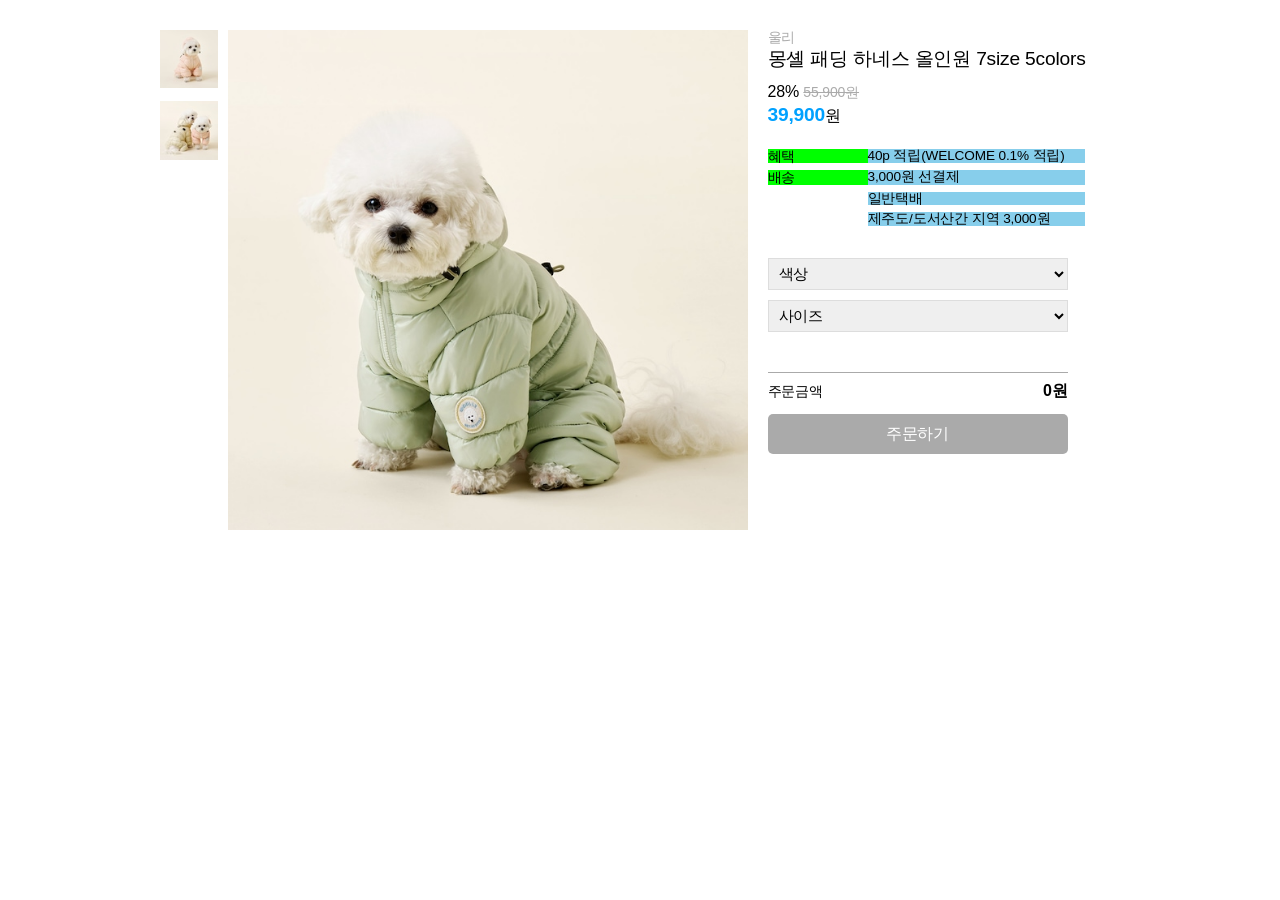
<file: product_list.html>
<!DOCTYPE html>
<html lang="en">
<head>
    <meta charset="UTF-8">
    <meta name="viewport" content="width=device-width, initial-scale=1.0">
    <title>강아지 패션 > 몽셸 패딩 하네스 올인원 | 오늘의 집</title>
    <link rel="stylesheet" href="./reset.css">
    <link rel="stylesheet" href="./product_list.css">
    <script src="./list.js" defer></script>
</head>
<body>
    <main>
        <div class="item_detail flex-r-start">
            <div class="left_thum flex-r-start">
                <div class="small_thum flex-col">
                    <p class="small"><img src="./dog_images/small1.jpg" alt=""></p>
                    <p class="small"><img src="./dog_images/small2.jpg" alt=""></p>
                </div>
                <div class="big_thum"><img src="./dog_images/big1.jpg" alt=""></div>
            </div>
            <div class="right_container flex-c-start">
                <p class="brand">울리</p>
                <h1>몽셸 패딩 하네스 올인원 7size 5colors</h1>
                <p>28% <del>55,900원</del></p>
                <p><em>39,900</em>원</p>
                <dl class="benefit">
                    <dt>혜택</dt>
                    <dd>40p 적립(WELCOME 0.1% 적립)</dd>
                    <dt>배송</dt>
                    <dd>3,000원 선결제</dd>
                    <dd>일반택배</dd>
                    <dd>제주도/도서산간 지역 3,000원</dd>
                </dl>
                <form action="#" method="get" id="order_frm" class="flex-c-start">
                    <!-- data-* 속성 -->
                    <!-- select 태그 내 data 속성의 존재이유 : 사용자가 선택한 옵션이 저장될 위치 -->
                    <select name="color" id="color" data-color="">
                        <option value="">색상</option>
                        <option value="red">스카이블루 (39,900 ~ 39,990원)</option>
                        <option value="blue">딸기 (39,900원)</option>
                    </select>
                    <select name="size" id="size" data-size="">
                        <option value="">사이즈</option>
                        <option value="s">S (39,900원)</option>
                        <option value="m">SM (39,900원)</option>
                        <option value="m" disabled>M (39,900원) / 품절</option>
                    </select>
                    <span class="opt_result flex-c-start">
                        <span class="result">색상: 딸기 / 사이즈: SM</span>
                        <button type="button" class="close">X</button>
                        <span>
                            <button class="minus">-</button>
                            <input type="text" class="num" data-num="1" value="0" readonly>
                            <button class="plus">+</button>
                        </span>
                        <span class="price" data-price=""><em>0</em>원</span>
                    </span>
                    <p class="total_price flex-r-between" data-total-price=""><span>주문금액</span><em>0원</em></p>
                    <button type="button" id="order_btn">주문하기</button>
                </form>
            </div>
        </div>
    </main>
</body>
</html>
</file>
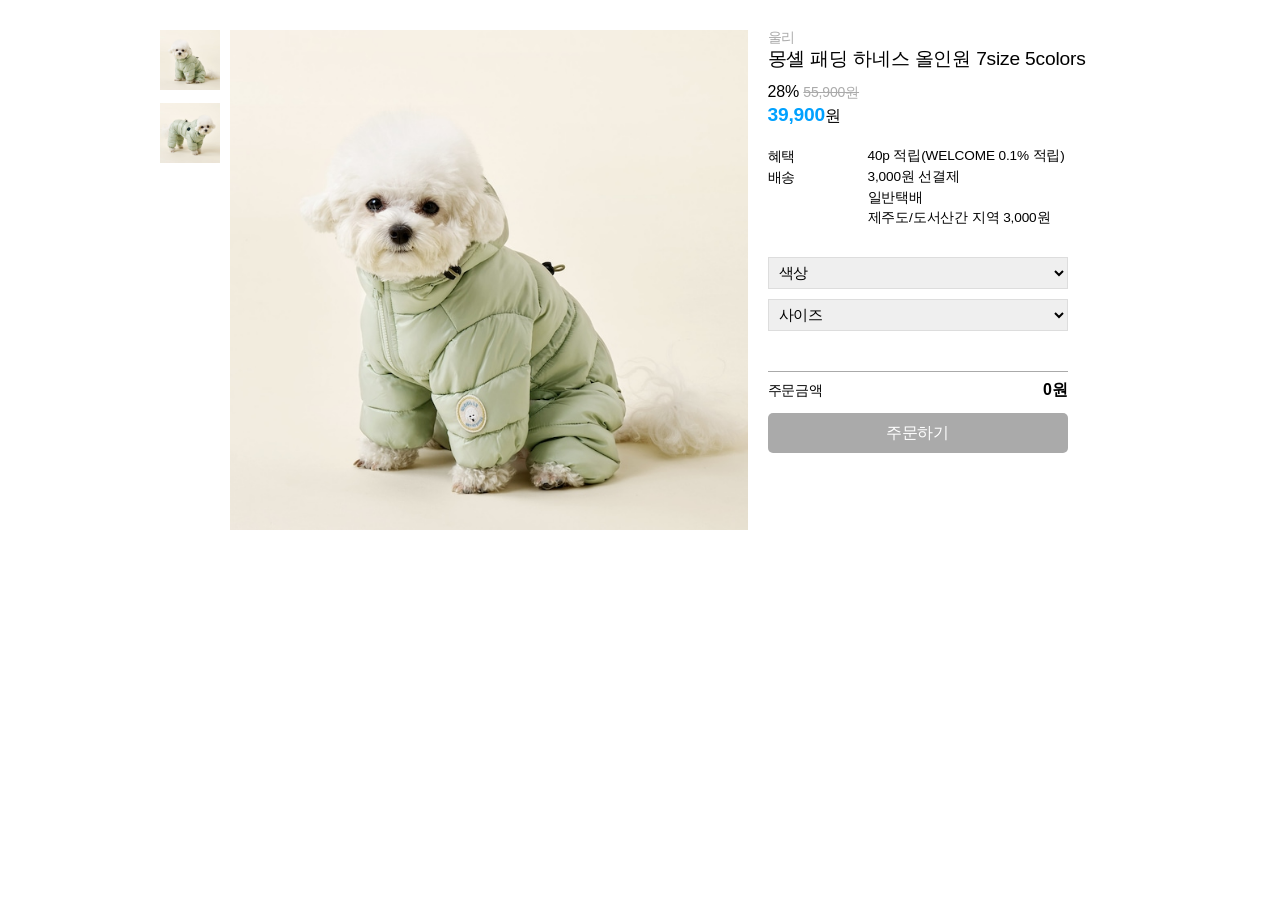
<file: student/product_list.html>
<!DOCTYPE html>
<html lang="ko">

<head>
    <meta charset="UTF-8">
    <meta name="viewport" content="width=device-width, initial-scale=1.0">
    <title>강아지 패션 > 몽셸 패딩 하네스 올인원 | 오늘의 집</title>
    <link rel="stylesheet" href="./reset.css">
    <link rel="stylesheet" href="./product_list.css">
    <script src="./list.js" defer></script>
</head>

<body>
    <main>
        <div class="item_detail flex-r-start">
            <!-- (좌) 상품 작은 이미지와 큰 이미지 보기 영역 -->
            <div class="left_thum flex-r-start">
                <div class="small_thum flex-col">
                    <p class="small"><img src="./dog_images/big1.jpg" alt=""></p>
                    <p class="small"><img src="./dog_images/big2.jpg" alt=""></p>
                </div>
                <div class="big_thum"><img src="./dog_images/big1.jpg" alt=""></div>
            </div>
            <!-- (우) 상품 주문정보 표시 영역 -->
            <div class="right_container flex-c-start">
                <p class="brand">울리</p>
                <h1>몽셸 패딩 하네스 올인원 7size 5colors</h1>
                <p>28% <del>55,900원</del></p>
                <p><em>39,900</em>원</p>
                <dl class="benefit">
                    <dt>혜택</dt>
                    <dd>40p 적립(WELCOME 0.1% 적립)</dd>
                    <dt>배송</dt>
                    <dd>3,000원 선결제</dd>
                    <dd>일반택배</dd>
                    <dd>제주도/도서산간 지역 3,000원</dd>
                </dl>
                <form action="#" method="get" id="order_frm" class="flex-c-start">
                    <!-- 상품 옵션 선택 영역(색상) -->
                    <select name="color" id="color" data-color="">
                        <option value="">색상</option>
                        <option value="red">스카이블루 (39,900 ~ 39,990원)</option>
                        <option value="blue">딸기 (39,900원)</option>
                    </select>
                    <!-- 상품 옵션 선택 영역(사이즈) -->
                    <select name="size" id="size" data-size="">
                        <option value="">사이즈</option>
                        <option value="s">S (39,900원)</option>
                        <option value="m">SM (39,900원)</option>
                        <option value="m" disabled>M (39,900원) / 품절</option>
                    </select>
                    <!-- (위) 상품옵션을 모두 선택했을 때 선택한 옵션 출력 영역 -->
                    <span class="opt_result flex-c-start">
                        <span class="result">색상: 딸기 / 사이즈: SM</span><!-- 선택 색상/사이즈 -->
                        <button type="button" class="close">X</button><!-- 닫기 -->
                        <span><!-- 선택 색상/사이즈 옵션에 대한 수량 증감 -->
                            <button class="minus">-</button>
                            <input type="text" class="num" data-num="1" value="0" readonly>
                            <button class="plus">+</button>
                        </span><!-- 선택 수량에 대한 가격 -->
                        <span class="price" data-price=""><em>0</em>원</span>
                    </span>
                    <!-- (위) 선택옵션 기준 최종 주문가격 표시 -->
                    <p class="total_price flex-r-between" data-total-price=""><span>주문금액</span><em>0원</em></p>
                    <!-- 최종주문버튼 : 선택옵션 미출력 시 비활성화 / 선택옵션 출력 시 활성화 -->
                    <button type="button" id="order_btn">주문하기</button>
                </form>
            </div>
        </div>
    </main>
</body>

</html>
</file>
<file: product_list.css>
:root {
    --color-primary:#00A1FF;
    --color-gray:rgb(245, 245, 245);
    --color-disable:#aaa;
    --color-light-gray:#ddd;
}
/* common */
.flex-row {display:flex; flex-flow:row nowrap; justify-content: center; align-items: center;}
.flex-col {display:flex; flex-flow:column nowrap; justify-content: center; align-items: center;}
.flex-r-start {display:flex; flex-flow:row nowrap; justify-content: flex-start; align-items: flex-start;}
.flex-c-start {display:flex; flex-flow:column nowrap; justify-content: flex-start; align-items: flex-start;}
.flex-r-between {display:flex; flex-flow:row nowrap; justify-content:space-between; align-items:center;}
.flex-c-between {display:flex; flex-flow:column nowrap; justify-content:space-between; align-items:center;}

/* design */
main {width:1000px; margin:0 auto;}
main .item_detail {gap:20px; padding:30px 20px;}
main .item_detail .left_thum {gap:10px; width:600px;}
main .item_detail .left_thum .small_thum {gap:10px;}
main .item_detail .left_thum .small_thum .small {cursor:pointer;} /* 커서 포인트 옵션 태그를 안 써도 힌트로 줄 수 있는 속성 */
main .item_detail .left_thum .small_thum .small img {width:100%;}
main .item_detail .left_thum .big_thum {cursor:pointer; overflow:hidden; height:500px;}
main .item_detail .left_thum .big_thum img {width:100%;}
main .item_detail .right_container {gap:5px; width:calc(100% - 600px);}
main .item_detail .right_container .brand {font-size:0.9rem; color:var(--color-disable)}
main .item_detail .right_container h1 {font-size:1.2rem;}
main .item_detail .right_container h1+p {margin-top:10px;}
main .item_detail .right_container > p del {color:var(--color-disable); font-size:0.875rem;}
main .item_detail .right_container > p em {font-size:1.2rem; font-weight:700; color:var(--color-primary)}
main .item_detail .right_container .benefit {margin:20px 0; width:90%; display: flex; flex-flow: row wrap; justify-content: flex-end;}
main .item_detail .right_container .benefit dt {width:100px;/*  float:left; */ margin-bottom:7px; font-size:0.9rem; background-color: lime;}
/* main .item_detail .right_container .benefit dt:nth-of-type(2) {clear:left;} */
main .item_detail .right_container .benefit dd {width:calc(100% - 100px); /* float:right; */ margin-bottom:7px; font-size:0.85rem; background-color: skyblue;} 
main .item_detail .right_container #order_frm {}
main .item_detail .right_container #order_frm select {font-size:0.91rem; width:300px; margin-bottom:10px; outline:none; border:1px solid var(--color-light-gray); padding:6px;}
main .item_detail .right_container #order_frm select[data-color] {}
main .item_detail .right_container #order_frm select[data-size] {}
main .item_detail .right_container #order_frm .opt_result {gap:10px;position:relative; background: #f5f5f5;padding: 10px; width:300px; display:flex; flex-flow:column nowrap;}
main .item_detail .right_container #order_frm .opt_result .result {}
main .item_detail .right_container #order_frm .opt_result .close {font-size:0.75rem; position:absolute; right:10px; top:10px;}
main .item_detail .right_container #order_frm .opt_result .close+span {
    background:#fff; 
}
main .item_detail .right_container #order_frm .opt_result .close+span .minus,
main .item_detail .right_container #order_frm .opt_result .close+span .plus {width:20px; height:20px; background:none;}
main .item_detail .right_container #order_frm .opt_result .close+span input[data-num] {width:40px; text-align: center; outline:none;}
main .item_detail .right_container #order_frm .opt_result span[data-price] {position:absolute; right:10px; bottom:10px;}/* 내용이 어떻게 들어있던 항상 위치가 고정되어야 해서 포지션 넣음 */
main .item_detail .right_container #order_frm .opt_result span[data-price] em {font-weight:700; font-size:1.2rem;}
main .item_detail .right_container #order_frm .total_price {width:100%; margin:30px 0 0; border-top:1px solid var(--color-disable); padding-top:10px;}
main .item_detail .right_container #order_frm .total_price span {font-size:0.875rem;}
main .item_detail .right_container #order_frm .total_price em {font-weight:700;}
main .item_detail .right_container #order_frm #order_btn {
    background: var(--color-disable); width:100%;  color:#fff; height:40px; border-radius: 5px; margin-top:15px;
}
</file>
<file: student/product_list.css>
/* 변수 var */
:root {
    --color-primary: #00A1FF;
    --color-gray: rgb(245, 245, 245);
    --color-disable: #aaa;
    --color-light-gray: #ddd;
}

/* var class */
.flex-row {
    display: flex; flex-flow: row nowrap;
    justify-content: center; align-items: center;
}
.flex-col {
    display: flex; flex-flow: column nowrap;
    justify-content: center; align-items: center;
}
.flex-r-start {
    display: flex; flex-flow: row nowrap;
    justify-content: flex-start; align-items: flex-start;
}
.flex-c-start {
    display: flex; flex-flow: column nowrap;
    justify-content: flex-start; align-items: flex-start;
}
.flex-r-between {
    display: flex; flex-flow: row nowrap;
    justify-content: space-between; align-items: center;
}
.flex-c-between {
    display: flex; flex-flow: column nowrap;
    justify-content: space-between; align-items: center;
}

/* ------------------------------------------------------design */
main {
    width: 1000px;
    margin: 0 auto;
}
main .item_detail {
    gap: 20px;
    padding: 30px 20px;
}
/* -------------------------------(좌) 이미지 미리보기 영역 */
main .item_detail .left_thum {
    gap: 10px;
    width: 600px;
}
main .item_detail .left_thum .small_thum {gap: 10px;}
main .item_detail .left_thum .small_thum .small {width: 60px ;cursor: pointer;}
main .item_detail .left_thum .small_thum .small img {width: 100%;}
main .item_detail .left_thum .big_thum {
    cursor: pointer;
    overflow: hidden;
    height: 500px;
}
main .item_detail .left_thum .big_thum img {width: 100%;}
/* -------------------------------(우) 상품 디테일 표시 영역 + 주문영역 */
main .item_detail .right_container {
    gap: 5px;
    width: calc(100% - 600px);
}
main .item_detail .right_container .brand {
    font-size: 0.9rem;
    color: var(--color-disable)
}
main .item_detail .right_container h1 {font-size: 1.2rem;}
main .item_detail .right_container h1+p {margin-top: 10px;}
main .item_detail .right_container>p del {
    color: var(--color-disable);
    font-size: 0.875rem;
}
main .item_detail .right_container>p em {
    font-size: 1.2rem;
    font-weight: 700;
    color: var(--color-primary)
}
main .item_detail .right_container .benefit {/* 혜택&배송 */
    margin: 20px 0;
    width: 90%;
}
main .item_detail .right_container .benefit dt {
    width: 100px;
    float: left;
    margin-bottom: 7px;
    font-size: 0.9rem;
}
main .item_detail .right_container .benefit dt:nth-of-type(2) {clear: left;}
main .item_detail .right_container .benefit dd {
    width: calc(100% - 100px);
    float: right;
    margin-bottom: 7px;
    font-size: 0.85rem;
}
main .item_detail .right_container #order_frm {}
main .item_detail .right_container #order_frm select {
    font-size: 0.91rem;
    width: 300px;
    margin-bottom: 10px;
    outline: none;
    border: 1px solid var(--color-light-gray);
    padding: 6px;
}
main .item_detail .right_container #order_frm select[data-color] {}
main .item_detail .right_container #order_frm select[data-size] {}

/* ----------------------------------(위)선택옵션 모두 선택 시 출력되는 주문 영역 */
main .item_detail .right_container #order_frm .opt_result {
    gap: 10px;
    position: relative;
    background: #f5f5f5;
    padding: 10px;
    width: 300px;
    display: flex;
    flex-flow: column nowrap;
}
main .item_detail .right_container #order_frm .opt_result .result {}/* 주문 옵션 사이즈/색상 */
main .item_detail .right_container #order_frm .opt_result .close {
    font-size: 0.75rem;
    position: absolute;
    right: 10px;
    top: 10px;
}
main .item_detail .right_container #order_frm .opt_result .close+span {background: #fff;}
main .item_detail .right_container #order_frm .opt_result .close+span .minus,/* 증감그룹 */
main .item_detail .right_container #order_frm .opt_result .close+span .plus {
    width: 20px;
    height: 20px;
    background: none;
}
main .item_detail .right_container #order_frm .opt_result .close+span input[data-num] {/* 증감 수량 표시 */
    width: 40px;
    text-align: center;
    outline: none;
}
main .item_detail .right_container #order_frm .opt_result span[data-price] {/* 선택주문가 */
    position: absolute;
    right: 10px;
    bottom: 10px;
}
main .item_detail .right_container #order_frm .opt_result span[data-price] em {font-weight: 700;font-size: 1.2rem;}/* 가격표시 */

/* --------------------------------------------최종 주문 가격+구매하기 버튼 */
main .item_detail .right_container #order_frm .total_price {
    width: 100%;
    margin: 30px 0 0;
    border-top: 1px solid var(--color-disable);
    padding-top: 10px;
}
main .item_detail .right_container #order_frm .total_price span {font-size: 0.875rem;}
main .item_detail .right_container #order_frm .total_price em {font-weight: 700;}
main .item_detail .right_container #order_frm #order_btn {
    background: var(--color-disable);
    width: 100%;
    color: #fff;
    height: 40px;
    border-radius: 5px;
    margin-top: 15px;
}
</file>
